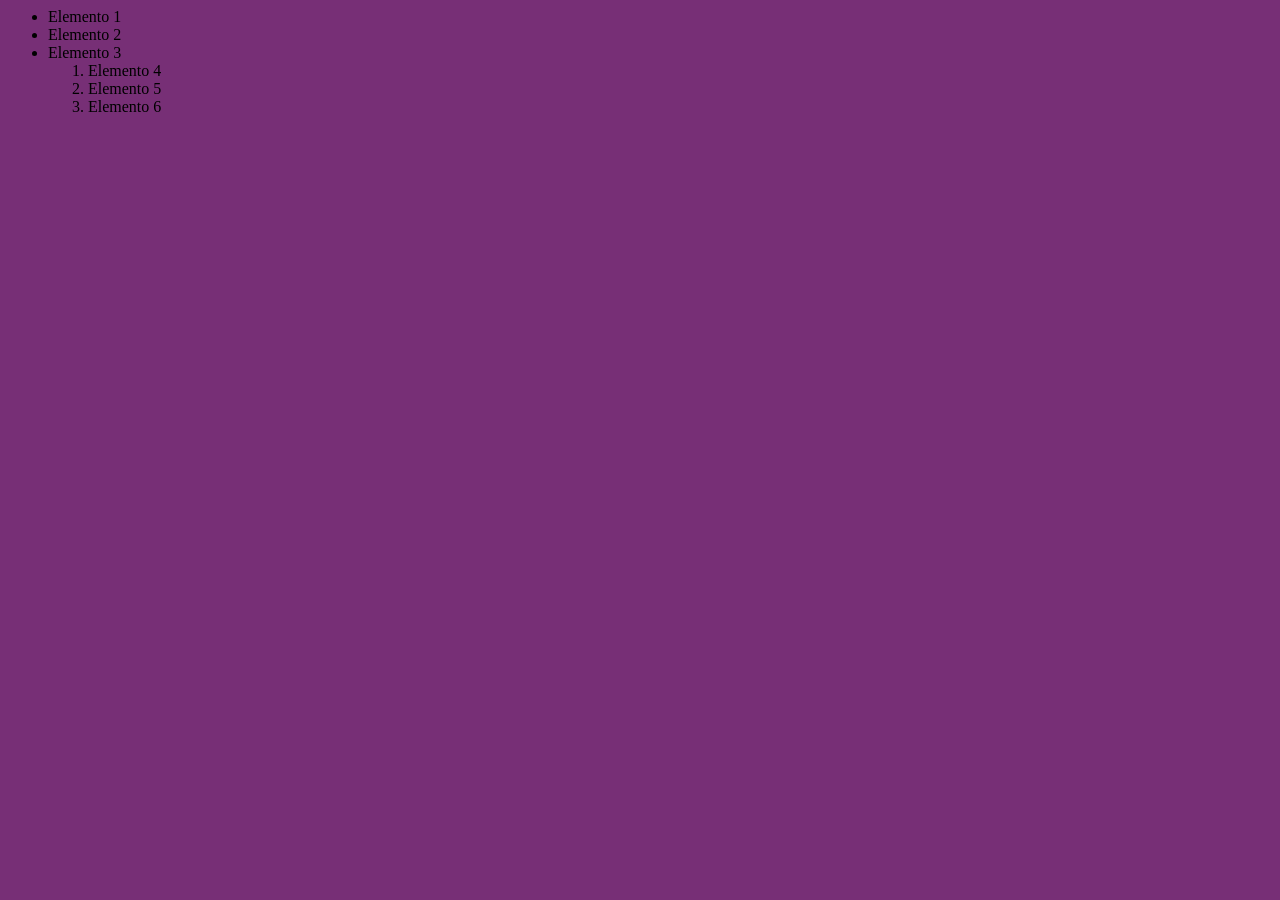
<file: index.html>
<html>
	<head>
		<title>
			Hola, esto es una prueba, encantado de conocerte
		</title>
	</head>
	
	<body bgcolor="#772f76">
		<ul type="Disk">
			<li> Elemento 1
			<li> Elemento 2
			<li> Elemento 3
			<ol Type="1">
				<li> Elemento 4
				<li> Elemento 5
				<li> Elemento 6
			</ol>
		</ul>
		

	</body>
	
</html>
</file>
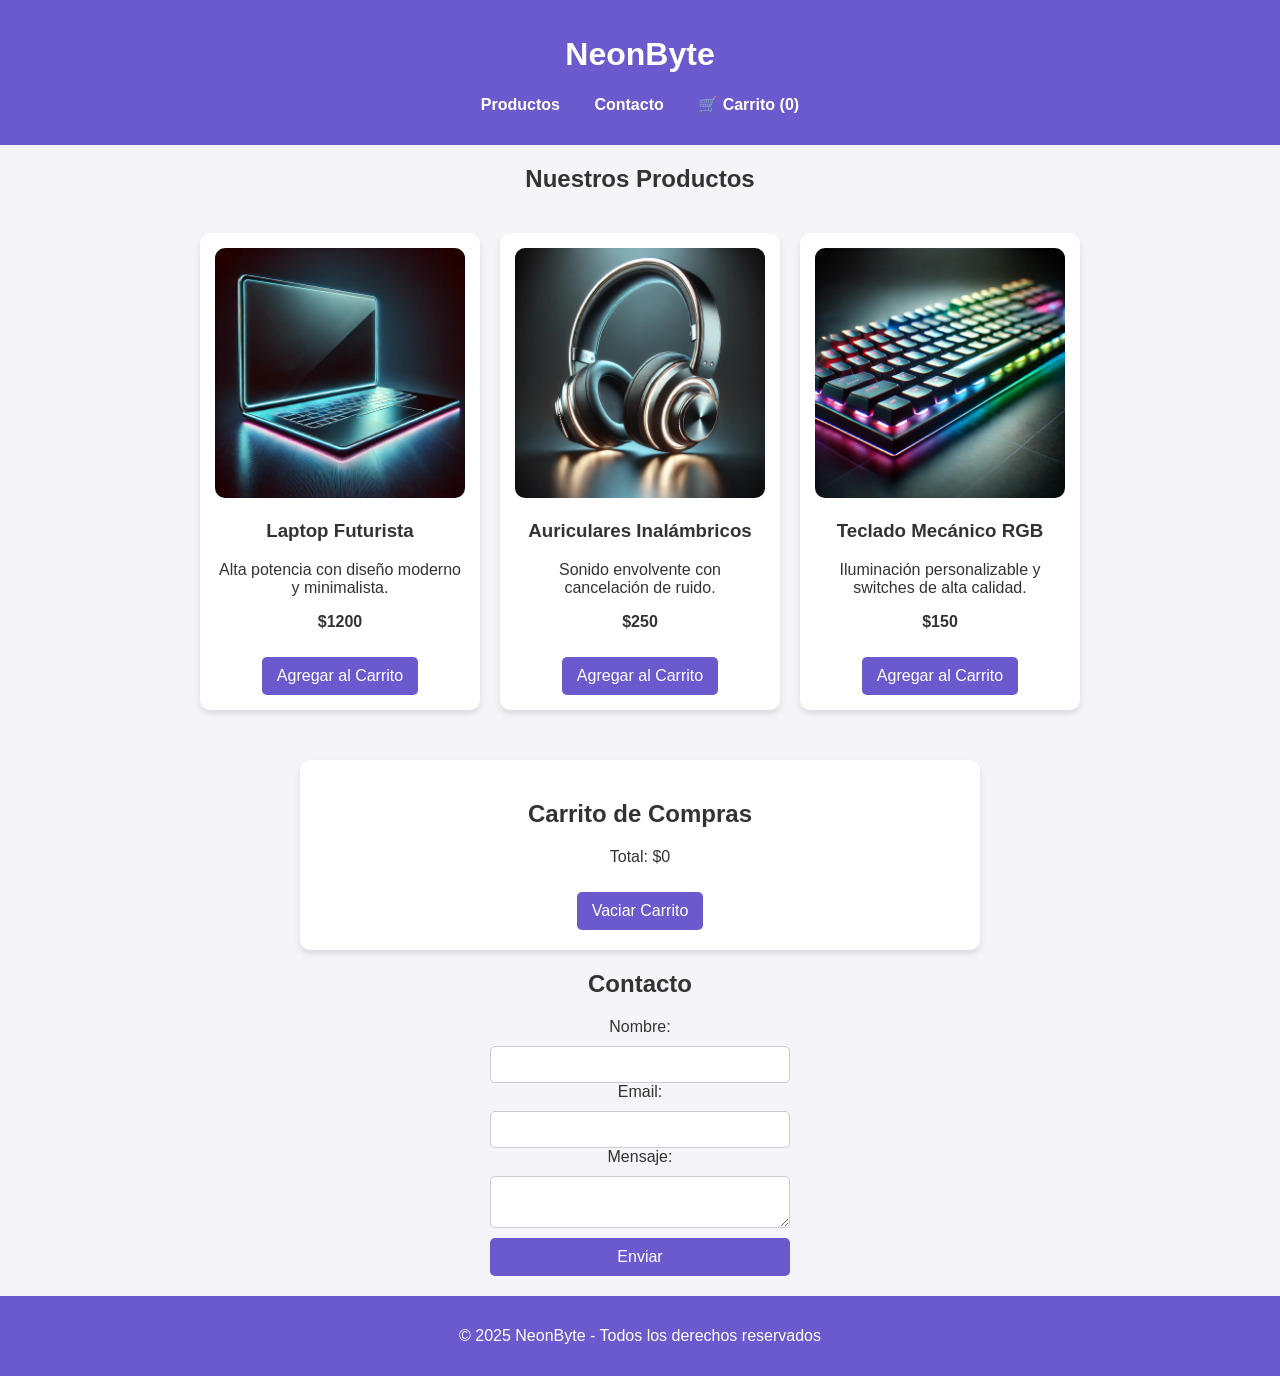
<file: Tienda.html>
<!DOCTYPE html>
<html lang="es">
<head>
    <meta charset="UTF-8">
    <meta name="viewport" content="width=device-width, initial-scale=1.0">
    <title>NeonByte - Tienda de Tecnología</title>
    <link rel="stylesheet" href="styles.css">
    <script src="script.js" defer></script>
</head>
<body>
    <header>
        <h1>NeonByte</h1>
        <nav>
            <ul>
                <li><a href="#productos">Productos</a></li>
                <li><a href="#contacto">Contacto</a></li>
                <li><a href="#carrito">🛒 Carrito (<span id="contador-carrito">0</span>)</a></li>
            </ul>
        </nav>
    </header>
    
    <section id="productos">
        <h2>Nuestros Productos</h2>
        <div class="productos-container">
            <div class="producto">
                <img src="producto1.jpg" alt="Laptop futurista">
                <h3>Laptop Futurista</h3>
                <p>Alta potencia con diseño moderno y minimalista.</p>
                <p><strong>$1200</strong></p>
                <button class="agregar-carrito" data-nombre="Laptop Futurista" data-precio="1200">Agregar al Carrito</button>
            </div>
            <div class="producto">
                <img src="producto2.jpg" alt="Auriculares inalámbricos">
                <h3>Auriculares Inalámbricos</h3>
                <p>Sonido envolvente con cancelación de ruido.</p>
                <p><strong>$250</strong></p>
                <button class="agregar-carrito" data-nombre="Auriculares Inalámbricos" data-precio="250">Agregar al Carrito</button>
            </div>
            <div class="producto">
                <img src="producto3.jpg" alt="Teclado mecánico RGB">
                <h3>Teclado Mecánico RGB</h3>
                <p>Iluminación personalizable y switches de alta calidad.</p>
                <p><strong>$150</strong></p>
                <button class="agregar-carrito" data-nombre="Teclado Mecánico RGB" data-precio="150">Agregar al Carrito</button>
            </div>
        </div>
    </section>
    
    <section id="carrito">
        <h2>Carrito de Compras</h2>
        <ul id="lista-carrito"></ul>
        <p>Total: $<span id="total-carrito">0</span></p>
        <button id="vaciar-carrito">Vaciar Carrito</button>
    </section>
    
    <section id="contacto">
        <h2>Contacto</h2>
        <form>
            <label for="nombre">Nombre:</label>
            <input type="text" id="nombre" required>
            
            <label for="email">Email:</label>
            <input type="email" id="email" required>
            
            <label for="mensaje">Mensaje:</label>
            <textarea id="mensaje" required></textarea>
            
            <button type="submit">Enviar</button>
        </form>
    </section>
    
    <footer>
        <p>© 2025 NeonByte - Todos los derechos reservados</p>
    </footer>
</body>
</html>
</file>
<file: styles.css>
/* Estilos generales */
body {
    font-family: Arial, sans-serif;
    background-color: #f4f4f9;
    color: #333;
    margin: 0;
    padding: 0;
    text-align: center;
}

/* Encabezado */
header {
    background-color: #6a5acd;
    color: white;
    padding: 15px 0;
}

nav ul {
    list-style: none;
    padding: 0;
}

nav ul li {
    display: inline;
    margin: 0 15px;
}

nav ul li a {
    color: white;
    text-decoration: none;
    font-weight: bold;
}

/* Sección de productos */
.productos-container {
    display: flex;
    justify-content: center;
    flex-wrap: wrap;
    gap: 20px;
    padding: 20px;
}

.producto {
    background: white;
    padding: 15px;
    border-radius: 10px;
    box-shadow: 0px 4px 6px rgba(0, 0, 0, 0.1);
    width: 250px;
    text-align: center;
}

.producto img {
    width: 100%;
    border-radius: 10px;
}

button {
    background-color: #6a5acd;
    color: white;
    border: none;
    padding: 10px 15px;
    border-radius: 5px;
    cursor: pointer;
    font-size: 16px;
    margin-top: 10px;
}

button:hover {
    background-color: #483d8b;
}

/* Carrito */
#carrito {
    margin-top: 30px;
    padding: 20px;
    background: #fff;
    border-radius: 10px;
    box-shadow: 0px 4px 6px rgba(0, 0, 0, 0.1);
    width: 50%;
    margin-left: auto;
    margin-right: auto;
}

/* Formulario de contacto */
form {
    display: flex;
    flex-direction: column;
    width: 300px;
    margin: 0 auto;
}

input, textarea {
    padding: 10px;
    margin-top: 10px;
    border: 1px solid #ccc;
    border-radius: 5px;
}

footer {
    background: #6a5acd;
    color: white;
    padding: 15px;
    margin-top: 20px;
}
</file>
